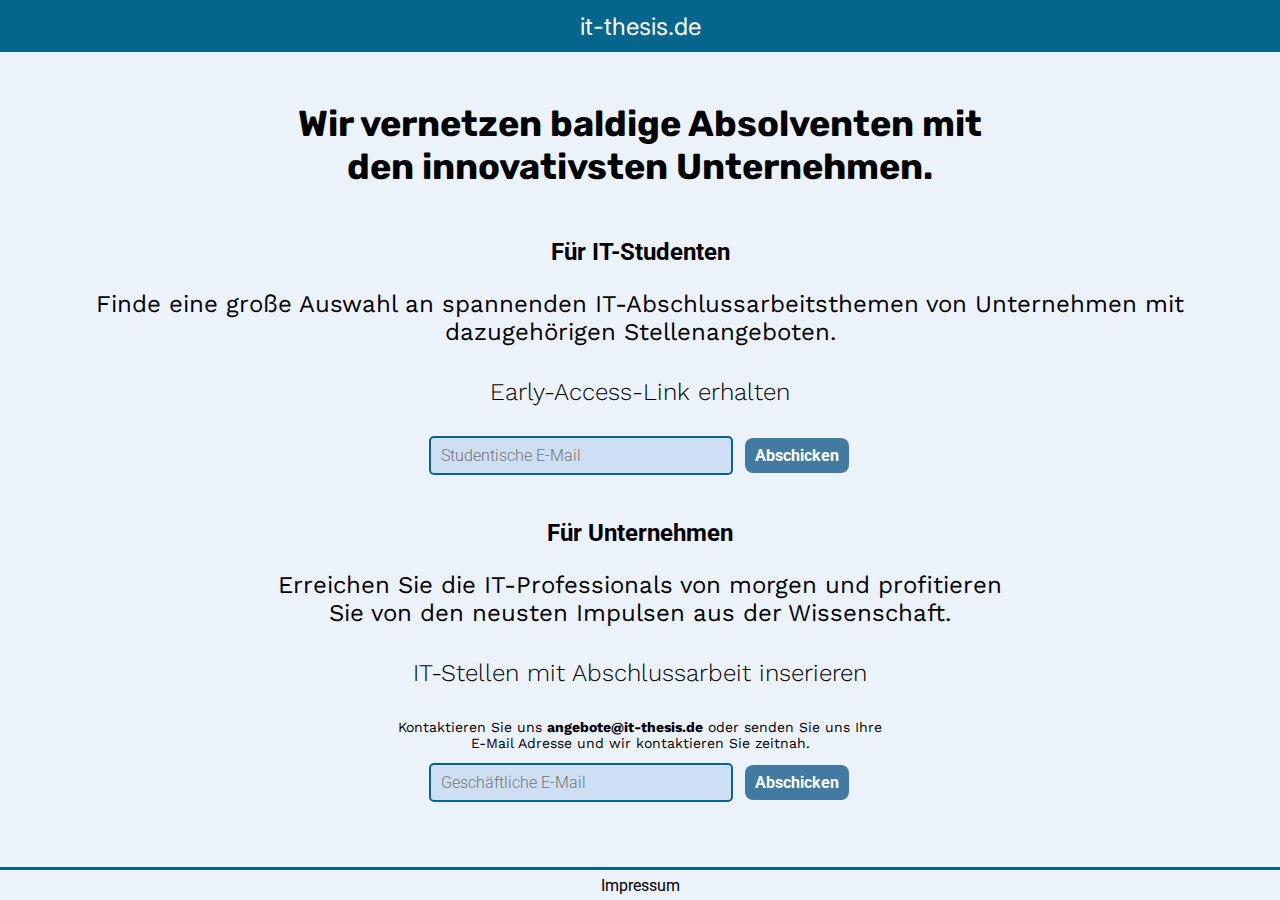
<file: index.html>
<html>
    <header>
        <link rel="stylesheet" href="styles.css">

        <link rel="preconnect" href="https://fonts.googleapis.com">
        <link rel="preconnect" href="https://fonts.gstatic.com" crossorigin>
        <link href="https://fonts.googleapis.com/css2?family=Inter:wght@700&family=Roboto:wght@300;700&family=Rubik:wght@700&family=Work+Sans:wght@300;400&display=swap" rel="stylesheet"> </header>

        <script type="text/javascript" src="newsletter.js"></script>

        <meta name="viewport" content="width=device-width, initial-scale=1">

        <link rel="icon" type="image/svg+xml" href="data:image/svg+xml,<svg xmlns=%22http://www.w3.org/2000/svg%22 width=%22256%22 height=%22256%22 viewBox=%220 0 100 100%22><rect width=%22100%22 height=%22100%22 rx=%2220%22 fill=%22%2305668d%22></rect><path fill=%22%23fff%22 d=%22M18.86 40.32L18.86 78.84Q18.41 79.02 17.51 79.25Q16.61 79.47 15.53 79.47L15.53 79.47Q11.66 79.47 11.66 76.23L11.66 76.23L11.66 37.62Q12.11 37.44 13.06 37.22Q14.00 36.99 15.08 36.99L15.08 36.99Q18.86 36.99 18.86 40.32L18.86 40.32ZM10.58 24.30L10.58 24.30Q10.58 22.41 11.89 21.11Q13.19 19.80 15.26 19.80L15.26 19.80Q17.33 19.80 18.59 21.11Q19.85 22.41 19.85 24.30L19.85 24.30Q19.85 26.19 18.59 27.50Q17.33 28.80 15.26 28.80L15.26 28.80Q13.19 28.80 11.89 27.50Q10.58 26.19 10.58 24.30ZM47.12 80.19L47.12 80.19Q40.82 80.19 36.91 77.40Q32.99 74.61 32.99 68.13L32.99 68.13L32.99 25.38Q33.44 25.20 34.39 24.98Q35.33 24.75 36.41 24.75L36.41 24.75Q40.19 24.75 40.19 27.99L40.19 27.99L40.19 38.34L54.95 38.34Q55.22 38.79 55.49 39.56Q55.76 40.32 55.76 41.22L55.76 41.22Q55.76 44.28 53.06 44.28L53.06 44.28L40.19 44.28L40.19 67.68Q40.19 71.28 42.22 72.77Q44.24 74.25 47.93 74.25L47.93 74.25Q49.46 74.25 51.35 73.71Q53.24 73.17 54.50 72.45L54.50 72.45Q55.04 72.99 55.49 73.80Q55.94 74.61 55.94 75.69L55.94 75.69Q55.94 77.67 53.60 78.93Q51.26 80.19 47.12 80.19ZM80.60 80.19L80.60 80.19Q74.30 80.19 70.38 77.40Q66.47 74.61 66.47 68.13L66.47 68.13L66.47 25.38Q66.92 25.20 67.86 24.98Q68.81 24.75 69.89 24.75L69.89 24.75Q73.67 24.75 73.67 27.99L73.67 27.99L73.67 38.34L88.43 38.34Q88.70 38.79 88.97 39.56Q89.24 40.32 89.24 41.22L89.24 41.22Q89.24 44.28 86.54 44.28L86.54 44.28L73.67 44.28L73.67 67.68Q73.67 71.28 75.69 72.77Q77.72 74.25 81.41 74.25L81.41 74.25Q82.94 74.25 84.83 73.71Q86.72 73.17 87.98 72.45L87.98 72.45Q88.52 72.99 88.97 73.80Q89.42 74.61 89.42 75.69L89.42 75.69Q89.42 77.67 87.08 78.93Q84.74 80.19 80.60 80.19Z%22></path></svg>" />

        <title>Studentenjobs & Abschlussarbeiten | it-thesis.de</title>
        <meta name="description" content="Hier finden kurz vor dem Abschluss stehende Bachelor und Master IT-Studenten die perfekte Stelle für eine Abschlussarbeits im Unternehmen.">

    <body>
        <div id="header">
            <a href="/">
            <span id="logo-text">
                it-thesis.de
            </span>
            </a>
        </div>
        <div class="container">
            <div style="max-width:700px" class="center">
                <h1>
                    Wir vernetzen baldige Absolventen
                    mit den innovativsten Unternehmen.
                </h1>
            </div>
            <div class="center">
                <h2>
                    Für IT-Studenten 
                </h2>
            </div>
            <div style="max-width:1100px" class="center">
                <h3>
                    Finde eine große Auswahl an spannenden IT-Abschlussarbeitsthemen von Unternehmen
                    mit dazugehörigen Stellenangeboten.                   
                </h3>
            </div>
            <div class="center">
                <h4>
                    Early-Access-Link erhalten
                </h4>
            </div>            
            <div class="center">
                <form id="student-from" action="_self" method="post">
                    <input class="email" type="email" name="MERGE0" placeholder="Studentische E-Mail" required>
                    <input class="cta" type="submit" value="Abschicken" target="it-thesis.de">
                </form>
            </div>
            <div class="center">
                <span id="student-notification" class="notification">Bitte prüfe Dein Email-Postfach.</span>
            </div>
            <div class="center">
                <h2>
                    Für Unternehmen
                </h2>
            </div>
            <div style="max-width:750px" class="center">
                <h3>
                    Erreichen Sie die IT-Professionals von morgen und profitieren Sie von den neusten Impulsen aus der Wissenschaft.
                </h3>
            </div>
            <div class="center">
                <h4>
                    IT-Stellen mit Abschlussarbeit inserieren
                </h4>
            </div>
            <div style="max-width:500px" class="center">
                <p>
                    Kontaktieren Sie uns <b>angebote@it-thesis.de</b> oder
                    senden Sie uns Ihre E-Mail Adresse und wir kontaktieren Sie zeitnah.
                </p>
            </div>
            <div class="center">
                <form id="company-from" action="_self" method="post">
                    <input class="email" type="email" name="MERGE0" placeholder="Geschäftliche E-Mail" required>
                    <input class="cta" type="submit" value="Abschicken" target="it-thesis.de">
                </form>
            </div>
            <div class="center">
                <span id="company-notification" class="notification">Bitte prüfen Sie ihr Email-Postfach.</span>
            </div>
        </div>
        <div class="footer">
            <div class="center">
                <a href="imprint.html">Impressum</a>
            </div>
        </div>
    </body>
</html>
</file>
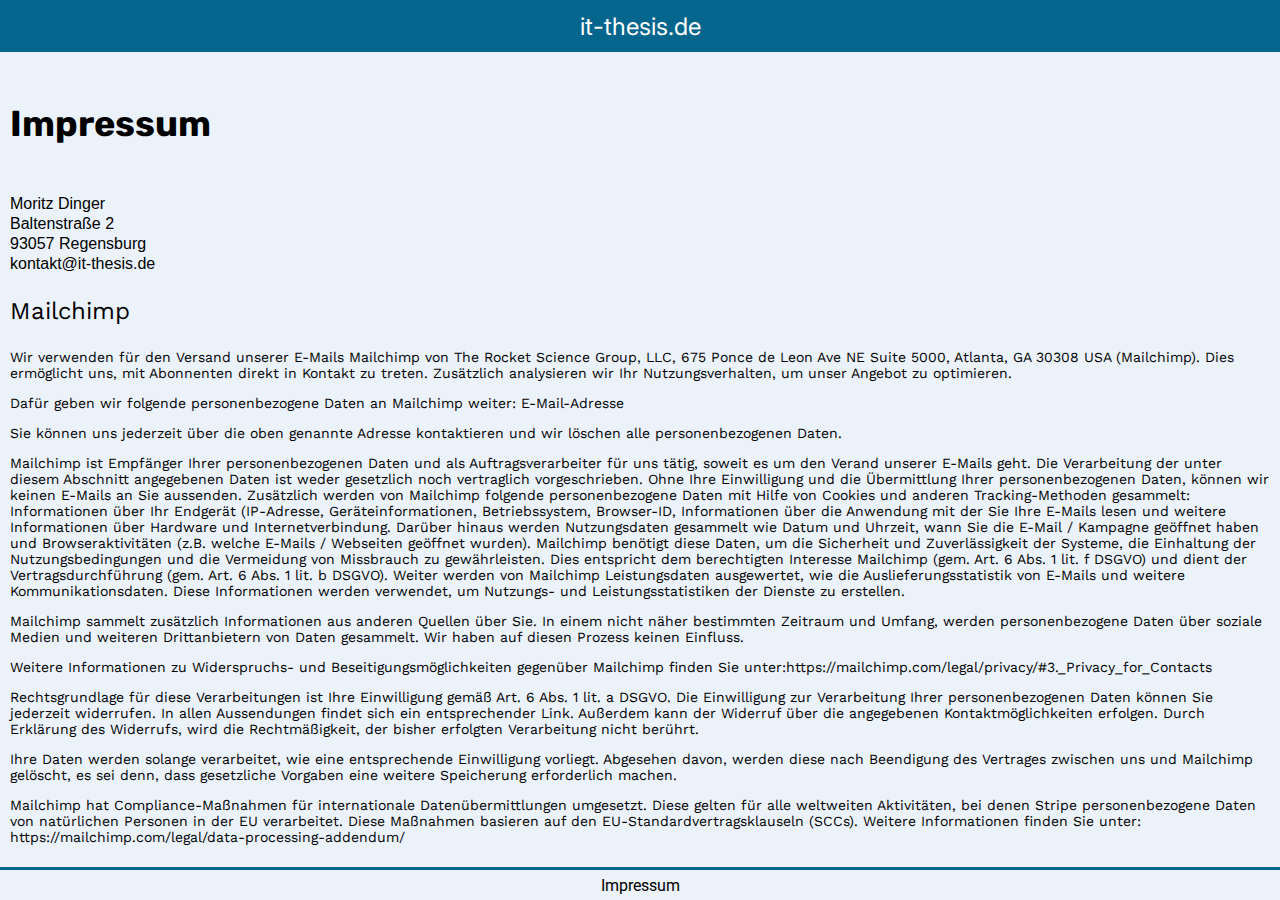
<file: imprint.html>
<html>
    <header>
        <link rel="stylesheet" href="styles.css">

        <link rel="preconnect" href="https://fonts.googleapis.com">
        <link rel="preconnect" href="https://fonts.gstatic.com" crossorigin>
        <link href="https://fonts.googleapis.com/css2?family=Inter:wght@700&family=Roboto:wght@300;700&family=Rubik:wght@700&family=Work+Sans:wght@300;400&display=swap" rel="stylesheet"> </header>

        <link rel="icon" type="image/svg+xml" href="data:image/svg+xml,<svg xmlns=%22http://www.w3.org/2000/svg%22 width=%22256%22 height=%22256%22 viewBox=%220 0 100 100%22><rect width=%22100%22 height=%22100%22 rx=%2220%22 fill=%22%2305668d%22></rect><path fill=%22%23fff%22 d=%22M18.86 40.32L18.86 78.84Q18.41 79.02 17.51 79.25Q16.61 79.47 15.53 79.47L15.53 79.47Q11.66 79.47 11.66 76.23L11.66 76.23L11.66 37.62Q12.11 37.44 13.06 37.22Q14.00 36.99 15.08 36.99L15.08 36.99Q18.86 36.99 18.86 40.32L18.86 40.32ZM10.58 24.30L10.58 24.30Q10.58 22.41 11.89 21.11Q13.19 19.80 15.26 19.80L15.26 19.80Q17.33 19.80 18.59 21.11Q19.85 22.41 19.85 24.30L19.85 24.30Q19.85 26.19 18.59 27.50Q17.33 28.80 15.26 28.80L15.26 28.80Q13.19 28.80 11.89 27.50Q10.58 26.19 10.58 24.30ZM47.12 80.19L47.12 80.19Q40.82 80.19 36.91 77.40Q32.99 74.61 32.99 68.13L32.99 68.13L32.99 25.38Q33.44 25.20 34.39 24.98Q35.33 24.75 36.41 24.75L36.41 24.75Q40.19 24.75 40.19 27.99L40.19 27.99L40.19 38.34L54.95 38.34Q55.22 38.79 55.49 39.56Q55.76 40.32 55.76 41.22L55.76 41.22Q55.76 44.28 53.06 44.28L53.06 44.28L40.19 44.28L40.19 67.68Q40.19 71.28 42.22 72.77Q44.24 74.25 47.93 74.25L47.93 74.25Q49.46 74.25 51.35 73.71Q53.24 73.17 54.50 72.45L54.50 72.45Q55.04 72.99 55.49 73.80Q55.94 74.61 55.94 75.69L55.94 75.69Q55.94 77.67 53.60 78.93Q51.26 80.19 47.12 80.19ZM80.60 80.19L80.60 80.19Q74.30 80.19 70.38 77.40Q66.47 74.61 66.47 68.13L66.47 68.13L66.47 25.38Q66.92 25.20 67.86 24.98Q68.81 24.75 69.89 24.75L69.89 24.75Q73.67 24.75 73.67 27.99L73.67 27.99L73.67 38.34L88.43 38.34Q88.70 38.79 88.97 39.56Q89.24 40.32 89.24 41.22L89.24 41.22Q89.24 44.28 86.54 44.28L86.54 44.28L73.67 44.28L73.67 67.68Q73.67 71.28 75.69 72.77Q77.72 74.25 81.41 74.25L81.41 74.25Q82.94 74.25 84.83 73.71Q86.72 73.17 87.98 72.45L87.98 72.45Q88.52 72.99 88.97 73.80Q89.42 74.61 89.42 75.69L89.42 75.69Q89.42 77.67 87.08 78.93Q84.74 80.19 80.60 80.19Z%22></path></svg>" />

        <title>Impressum | it-thesis.de</title>

        <meta name="viewport" content="width=device-width, initial-scale=1">

    </header>
    <body>
        <div id="header">
            <a href="/">
            <span id="logo-text">
                it-thesis.de
            </span>
            </a>
        </div>
        <div class="container">
            <h1>Impressum</h1>
            <div id="imprint">
                <span>Moritz Dinger</span>
                <span>Baltenstraße 2</span>
                <span>93057 Regensburg</span>
                <span>kontakt@it-thesis.de</span>
            </div>
            <h3>
                Mailchimp
            </h3>
            <p>
                Wir verwenden für den Versand unserer E-Mails Mailchimp von The Rocket Science Group, LLC, 675 Ponce de Leon Ave NE Suite 5000, Atlanta, GA 30308 USA (Mailchimp).
                Dies ermöglicht uns, mit Abonnenten direkt in Kontakt zu treten. Zusätzlich analysieren wir Ihr Nutzungsverhalten, um unser Angebot zu optimieren.
            </p>
            <p>
                Dafür geben wir folgende personenbezogene Daten an Mailchimp weiter: E-Mail-Adresse
            </p>
            <p>
                Sie können uns jederzeit über die oben genannte Adresse kontaktieren und wir löschen alle personenbezogenen Daten. 

            </p>
            <p>
                Mailchimp ist Empfänger Ihrer personenbezogenen Daten und als Auftragsverarbeiter für uns tätig, soweit es um den Verand unserer E-Mails geht.
                Die Verarbeitung der unter diesem Abschnitt angegebenen Daten ist weder gesetzlich noch vertraglich vorgeschrieben. Ohne Ihre Einwilligung und
                die Übermittlung Ihrer personenbezogenen Daten, können wir keinen E-Mails an Sie aussenden.
                Zusätzlich werden von Mailchimp folgende personenbezogene Daten mit Hilfe von Cookies und anderen Tracking-Methoden gesammelt: Informationen
                über Ihr Endgerät (IP-Adresse, Geräteinformationen, Betriebssystem, Browser-ID, Informationen über die Anwendung mit der Sie Ihre E-Mails lesen
                und weitere Informationen über Hardware und Internetverbindung. Darüber hinaus werden Nutzungsdaten gesammelt wie Datum und Uhrzeit,
                wann Sie die E-Mail / Kampagne geöffnet haben und Browseraktivitäten (z.B. welche E-Mails / Webseiten geöffnet wurden). Mailchimp benötigt diese Daten,
                um die Sicherheit und Zuverlässigkeit der Systeme, die Einhaltung der Nutzungsbedingungen und die Vermeidung von Missbrauch zu gewährleisten.
                Dies entspricht dem berechtigten Interesse Mailchimp (gem. Art. 6 Abs. 1 lit. f DSGVO) und dient der Vertragsdurchführung (gem. Art. 6 Abs. 1 lit. b DSGVO).
                Weiter werden von Mailchimp Leistungsdaten ausgewertet, wie die Auslieferungsstatistik von E-Mails und weitere Kommunikationsdaten.
                Diese Informationen werden verwendet, um Nutzungs- und Leistungsstatistiken der Dienste zu erstellen. 

            </p>
            <p>
                Mailchimp sammelt zusätzlich Informationen aus anderen Quellen über Sie. In einem nicht näher bestimmten Zeitraum und Umfang,
                werden personenbezogene Daten über soziale Medien und weiteren Drittanbietern von Daten gesammelt. Wir haben auf diesen Prozess keinen Einfluss. 

            </p>
            <p>
                Weitere Informationen zu Widerspruchs- und Beseitigungsmöglichkeiten gegenüber Mailchimp finden Sie unter:https://mailchimp.com/legal/privacy/#3._Privacy_for_Contacts

            </p>
            <p>
                Rechtsgrundlage für diese Verarbeitungen ist Ihre Einwilligung gemäß Art. 6 Abs. 1 lit. a DSGVO. Die Einwilligung zur Verarbeitung Ihrer
                personenbezogenen Daten können Sie jederzeit widerrufen. In allen Aussendungen findet sich ein entsprechender Link. Außerdem kann der Widerruf
                über die angegebenen Kontaktmöglichkeiten erfolgen. Durch Erklärung des Widerrufs, wird die Rechtmäßigkeit, der bisher erfolgten Verarbeitung nicht berührt.

            </p>
            <p>
                Ihre Daten werden solange verarbeitet, wie eine entsprechende Einwilligung vorliegt. Abgesehen davon, werden diese nach Beendigung des Vertrages
                zwischen uns und Mailchimp gelöscht, es sei denn, dass gesetzliche Vorgaben eine weitere Speicherung erforderlich machen.

            </p>
            <p>
                Mailchimp hat Compliance-Maßnahmen für internationale Datenübermittlungen umgesetzt. Diese gelten für alle weltweiten Aktivitäten,
                bei denen Stripe personenbezogene Daten von natürlichen Personen in der EU verarbeitet. Diese Maßnahmen basieren auf den EU-Standardvertragsklauseln (SCCs).
                Weitere Informationen finden Sie unter: https://mailchimp.com/legal/data-processing-addendum/
            </p>
        </div>
        <div class="footer">
            <div class="center">
                <a href="imprint.html">Impressum</a>
            </div>
        </div>
    </body>
</html>
</file>
<file: styles.css>
:root {
    --dark: #05668D;
    --medium: #CEDFF3;
    --light: #EBF2FA;
    --white: #FFFFFF;
    --highlight: #427AA1;
}

body {
    margin: 0;
    background-color: var(--light);
    font-family: sans-serif;
}

#header {
    height: 52px;
    width: 100%;
    background-color: var(--dark);
    display: flex;
    justify-content: center;
    align-items: center;
}

#header a {
    text-decoration: none;
}

#logo-text {
    text-align: center;
    font-family: 'Inter', sans-serif;
    font-size: 24px;
    color: var(--white);
    user-select: none;
}

.container {
    margin: 0 auto;
    max-width: 1440px;
    padding: 0 10px;
    min-height: calc(100vh - 135px);
}

.center {
    margin: 0 auto;
    text-align: center;
}

h1 {
    font-family: 'Rubik', sans-serif;
    font-weight: bold;
    font-size: 36px;
    margin: 50px auto;
}

h2 {
    font-family: 'Roboto', sans-serif;
    text-align: center;
    font-size: 24px;
}

h3 {
    font-family: 'Work Sans', sans-serif;
    font-weight: 400;
    font-size: 24px;
}

h4 {
    font-family: 'Work Sans', sans-serif;
    font-weight: 300;
    font-size: 24px;
}

p {
    font-family: 'Work Sans', sans-serif;
    font-weight: 400;
    font-size: 14px; 
}

input {
    background-color: var(--medium);
    border: 0;
    padding: 8px 10px;
    font-family: Roboto;
    font-weight: 300;
    font-size: 16px;
    border-radius: 3px;
}

.email {
    color: var(--dark);
    width: 300px;
    margin-right: 10px;
    outline: solid 2px var(--dark);
    margin-bottom: 10px
}

.email:focus-visible {
    outline: 2px solid var(--highlight);
}

.email:disabled {
    outline: None;
}

.cta {
    font-weight: 700;
    background-color: var(--highlight);
    color: var(--white);
    border-radius: 8px;
}

.cta:hover {
    background-color: var(--medium);
    color: var(--highlight);
    outline: 2px solid var(--highlight);
    cursor: pointer;
}

.cta:focus-visible {
    outline: 2px solid var(--highlight);
}


.cta:disabled {
    background-color: var(--medium);
    outline: None;
    color: var(--white);
    cursor: default;
}

.notification {
    font-family: 'Work Sans', sans-serif;
    font-weight: bold;
    transition: all .5s ease-in-out;
    display: inline-block;
    overflow: hidden;
    max-height: 0px;
}

.notification-visible {
    max-height: 50px !important;
}

.footer {
    height: 30px;
    font-family: Roboto;
    display: flex;
    align-items: center;
    border-top: 3px var(--dark) solid;
}

.footer a {
    color: black;
    text-decoration: none;
}

#imprint {
    display: flex;
    flex-direction: column;
    row-gap: 2px;
}
</file>
